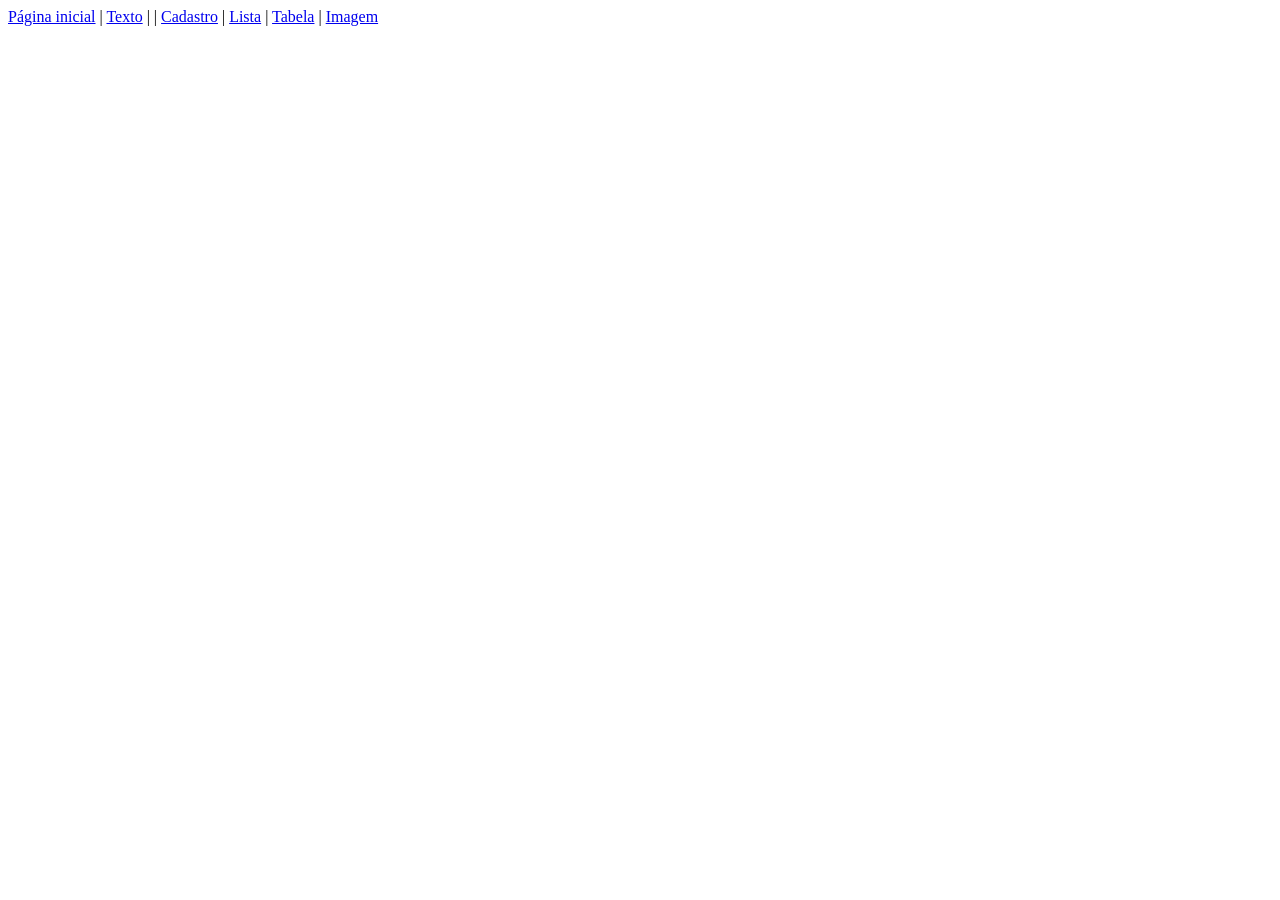
<file: index.html>
<!DOCTYPE html>
<html lang="pt-br">
<head>
    <meta charset="UTF-8">
    <meta name="viewport" content="width=device-width, initial-scale=1.0">
    <title>Projeto WEB - HTML/CSS</title>
</head>
<body>
    <div id="links">
        <a href="index.html">Página inicial</a> | <a href="/paginas/texto.html">Texto</a> | <a href="/paginas/outras_paginas/outro_texto.html"></a> | <a href="/paginas/cadastro.html"> Cadastro</a> | <a href="/pagina/listas.html">Lista</a> | <a href="/paginas/tabela.html">Tabela</a> | <a href="/paginas/imagens.html">Imagem</a>
                                                                                                  
    </div>
    
</body>
</html>
</file>
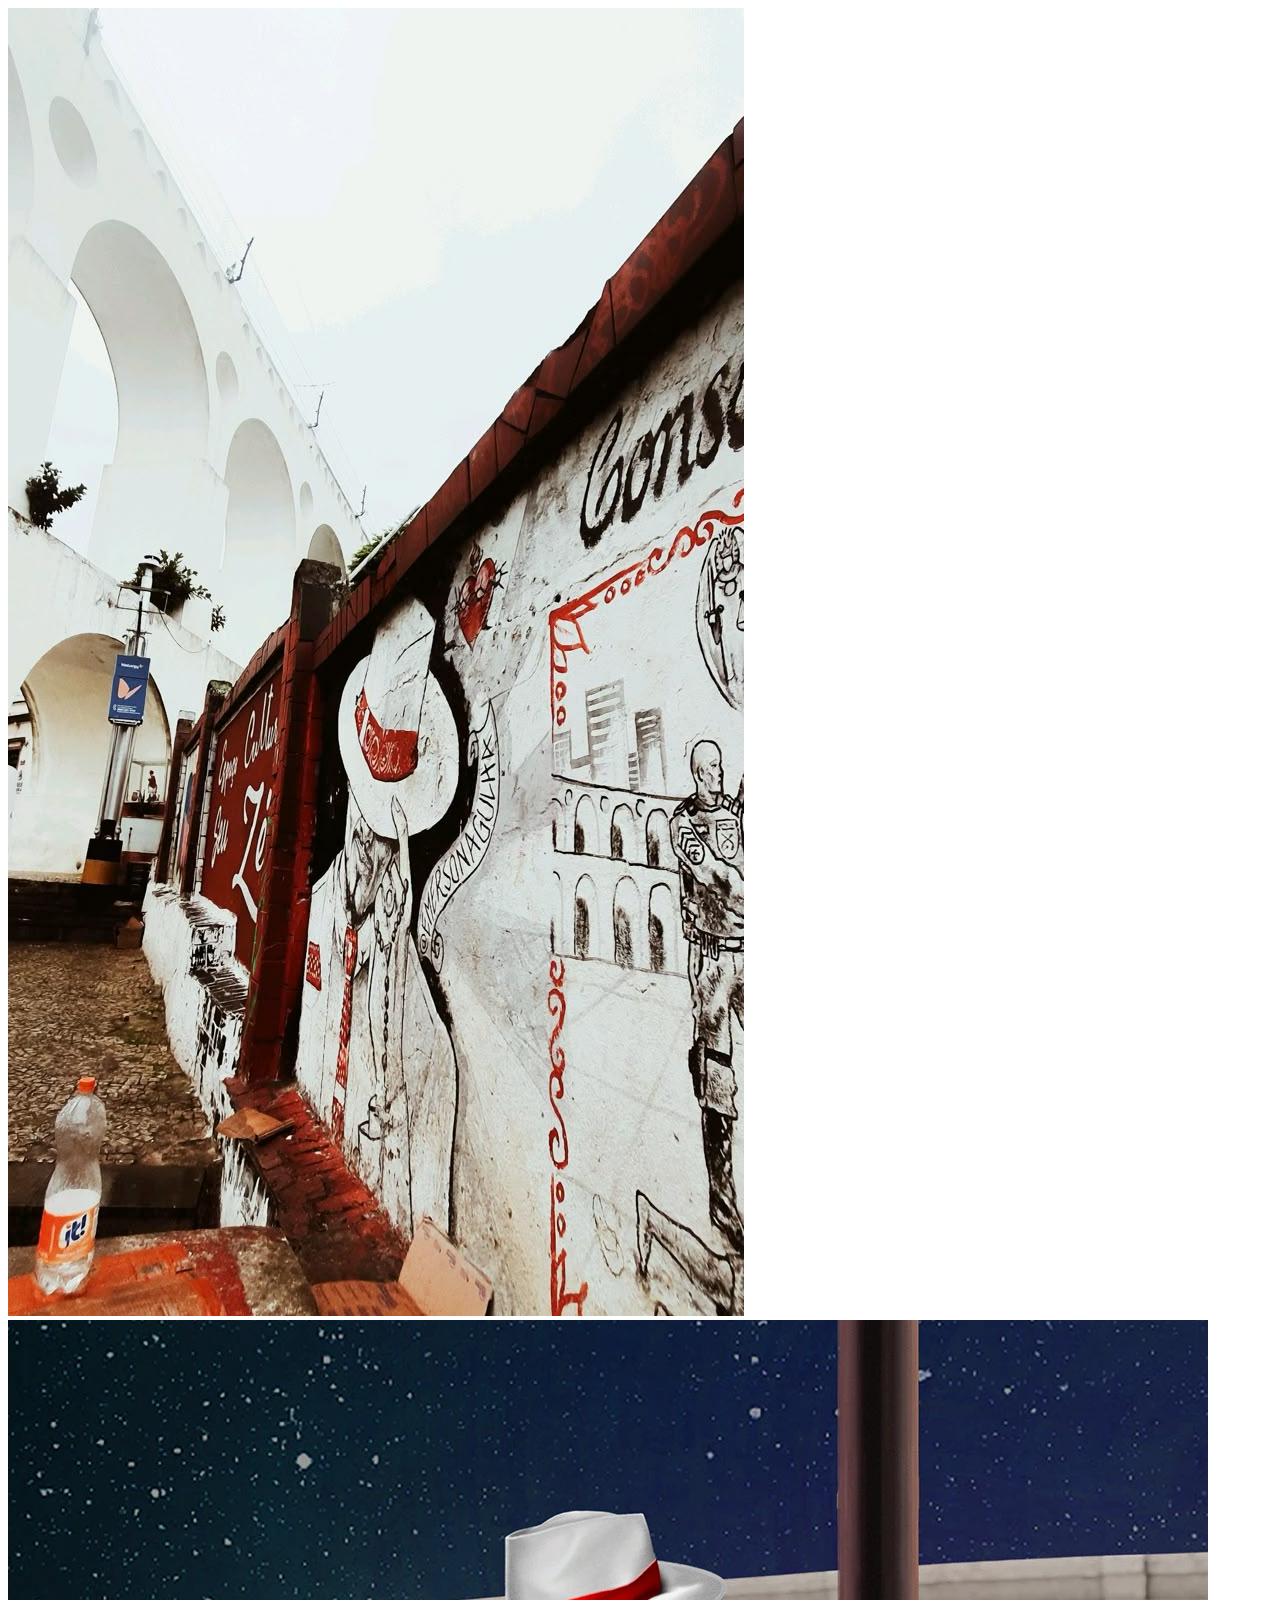
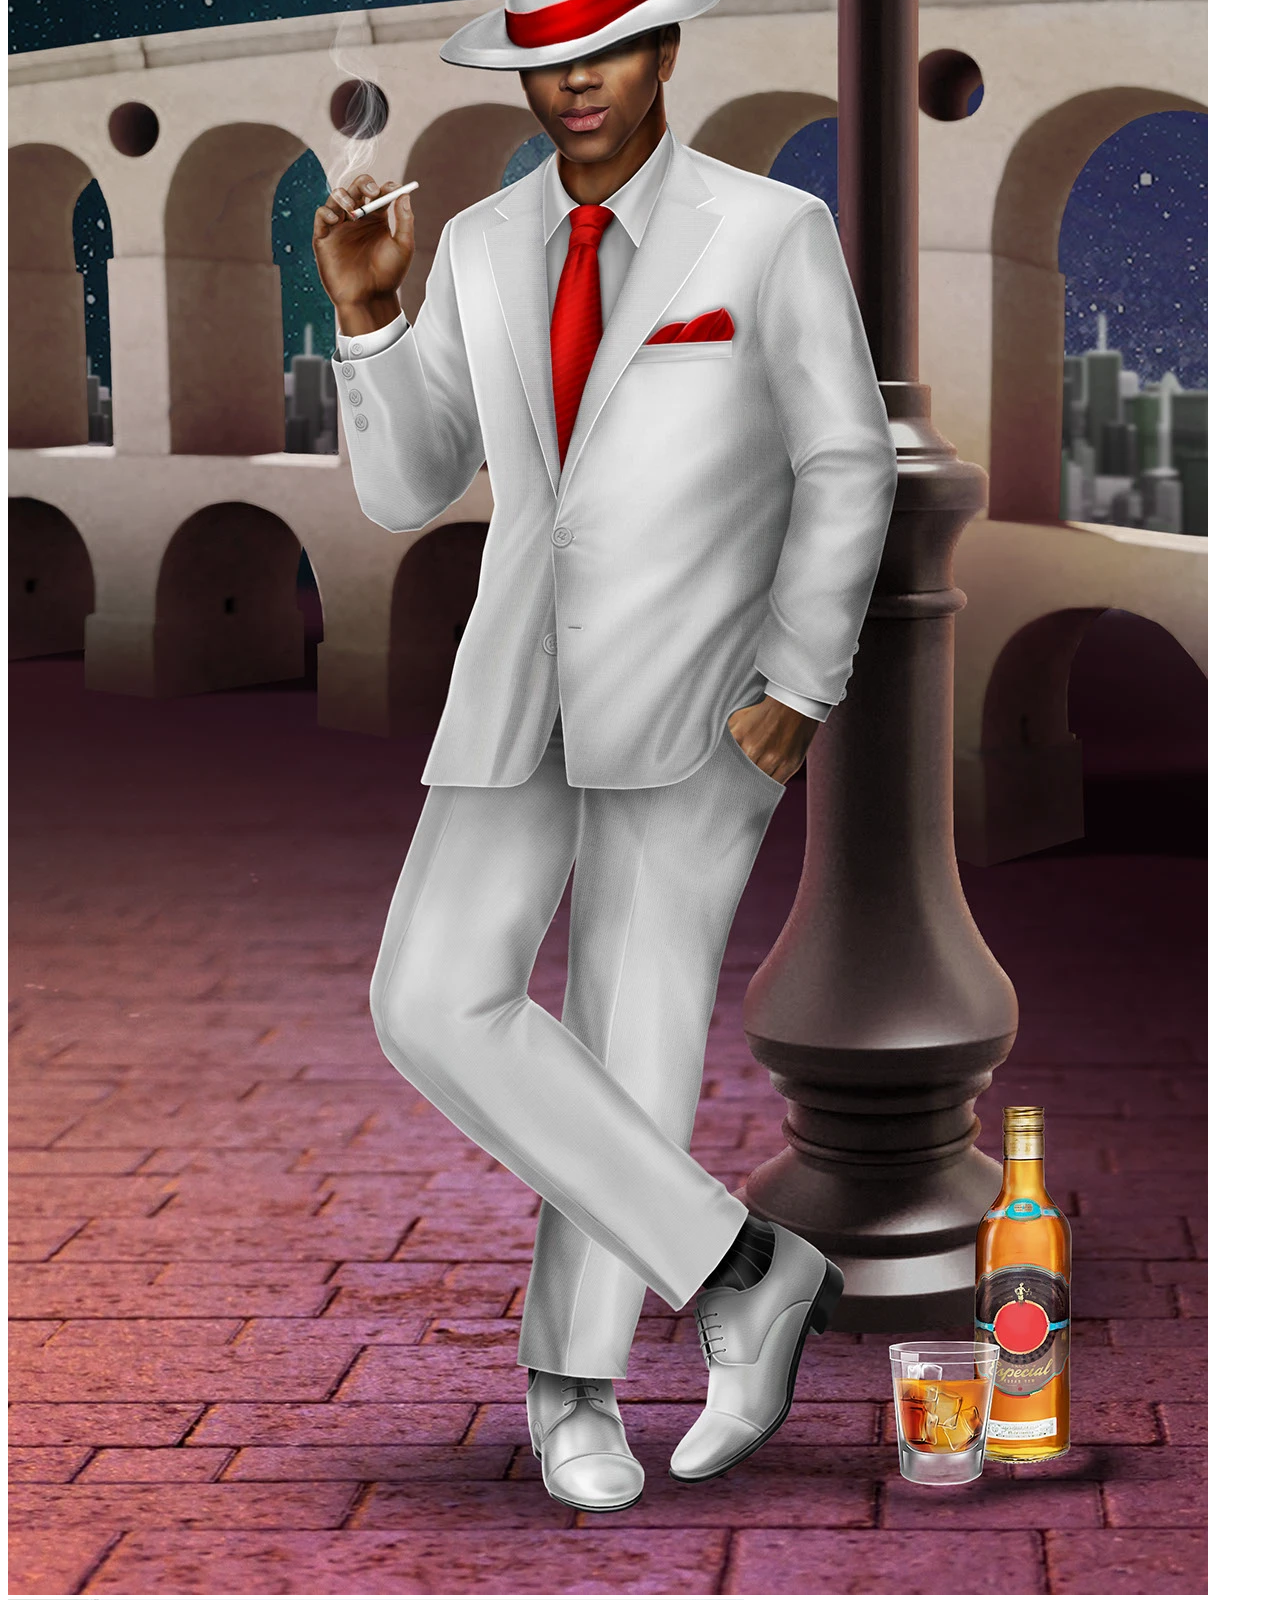
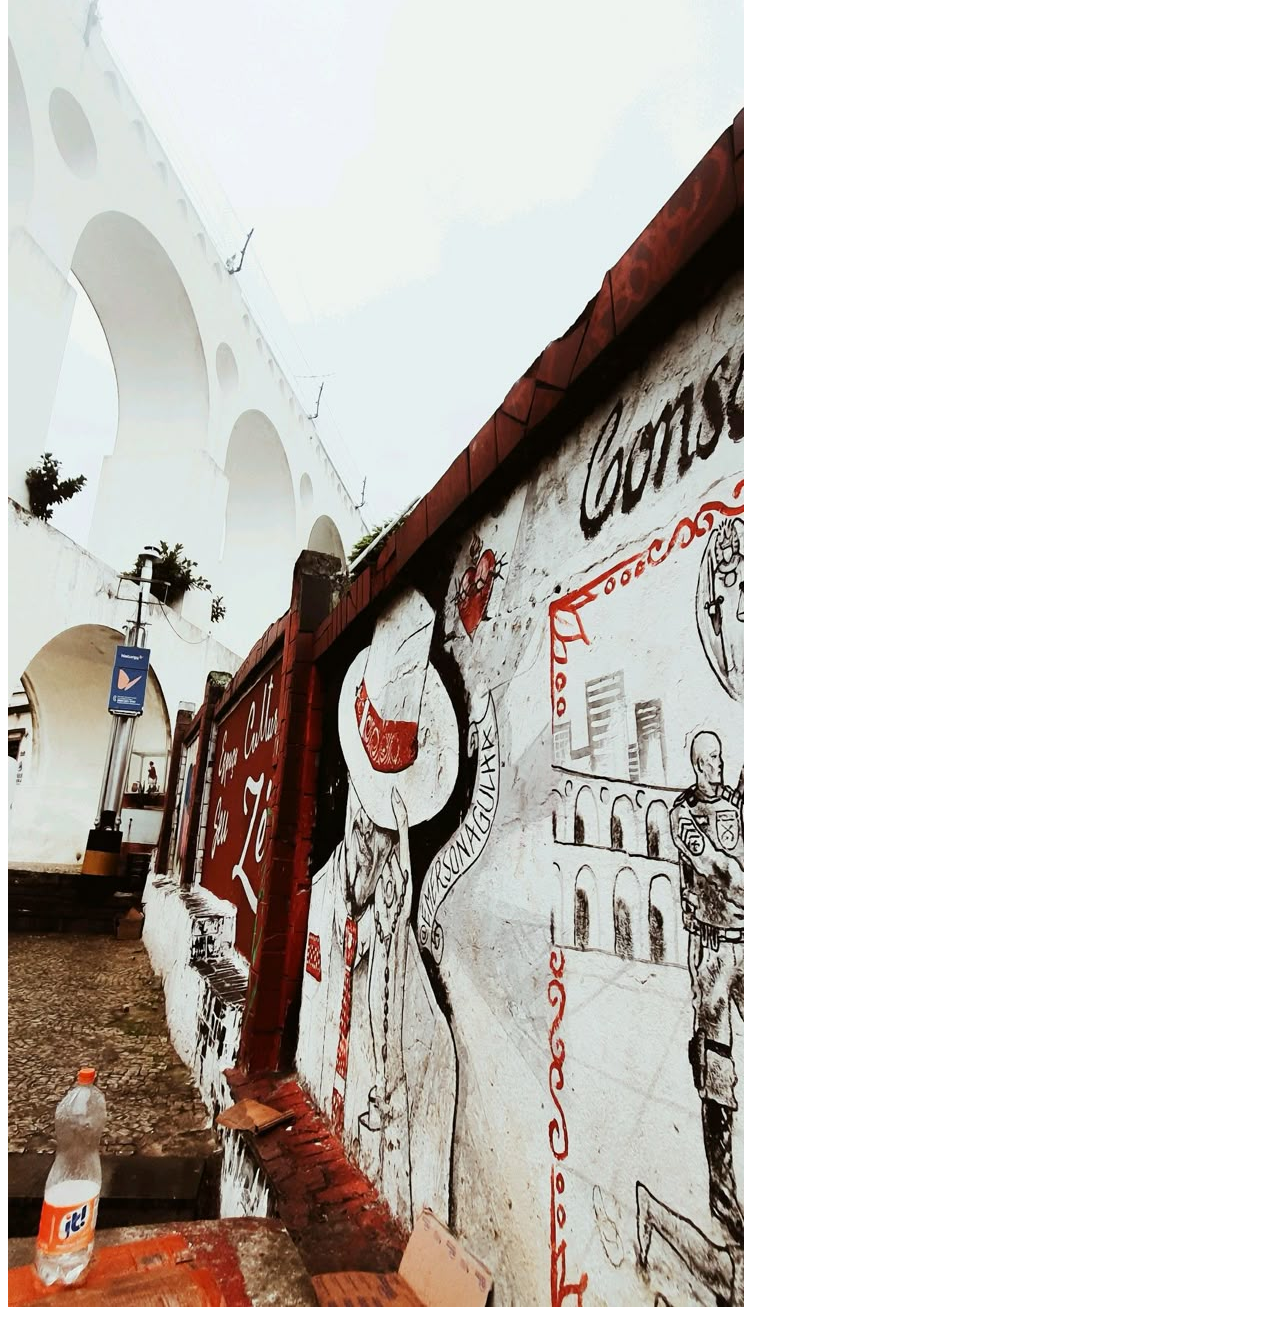
<file: imagens.html>
<!DOCTYPE html>
<html lang="pt-br">
<head>
    <meta charset="UTF-8">
    <meta name="viewport" content="width=device-width, initial-scale=1.0">
    <title>Projeto WEB - HTML/CSS</title>
<body>
    <div id="div-imagens">
        <img src="../imagens/lapa de seu ze.jpg" alt="Lapa de Seu Zé">
        <img src="../imagens/Seu Zé.jpg" alt="Seu Zé">
        <img src="/imagens/lapa de seu ze.jpg" alt="">
    </div>
</body>
</html>
</file>
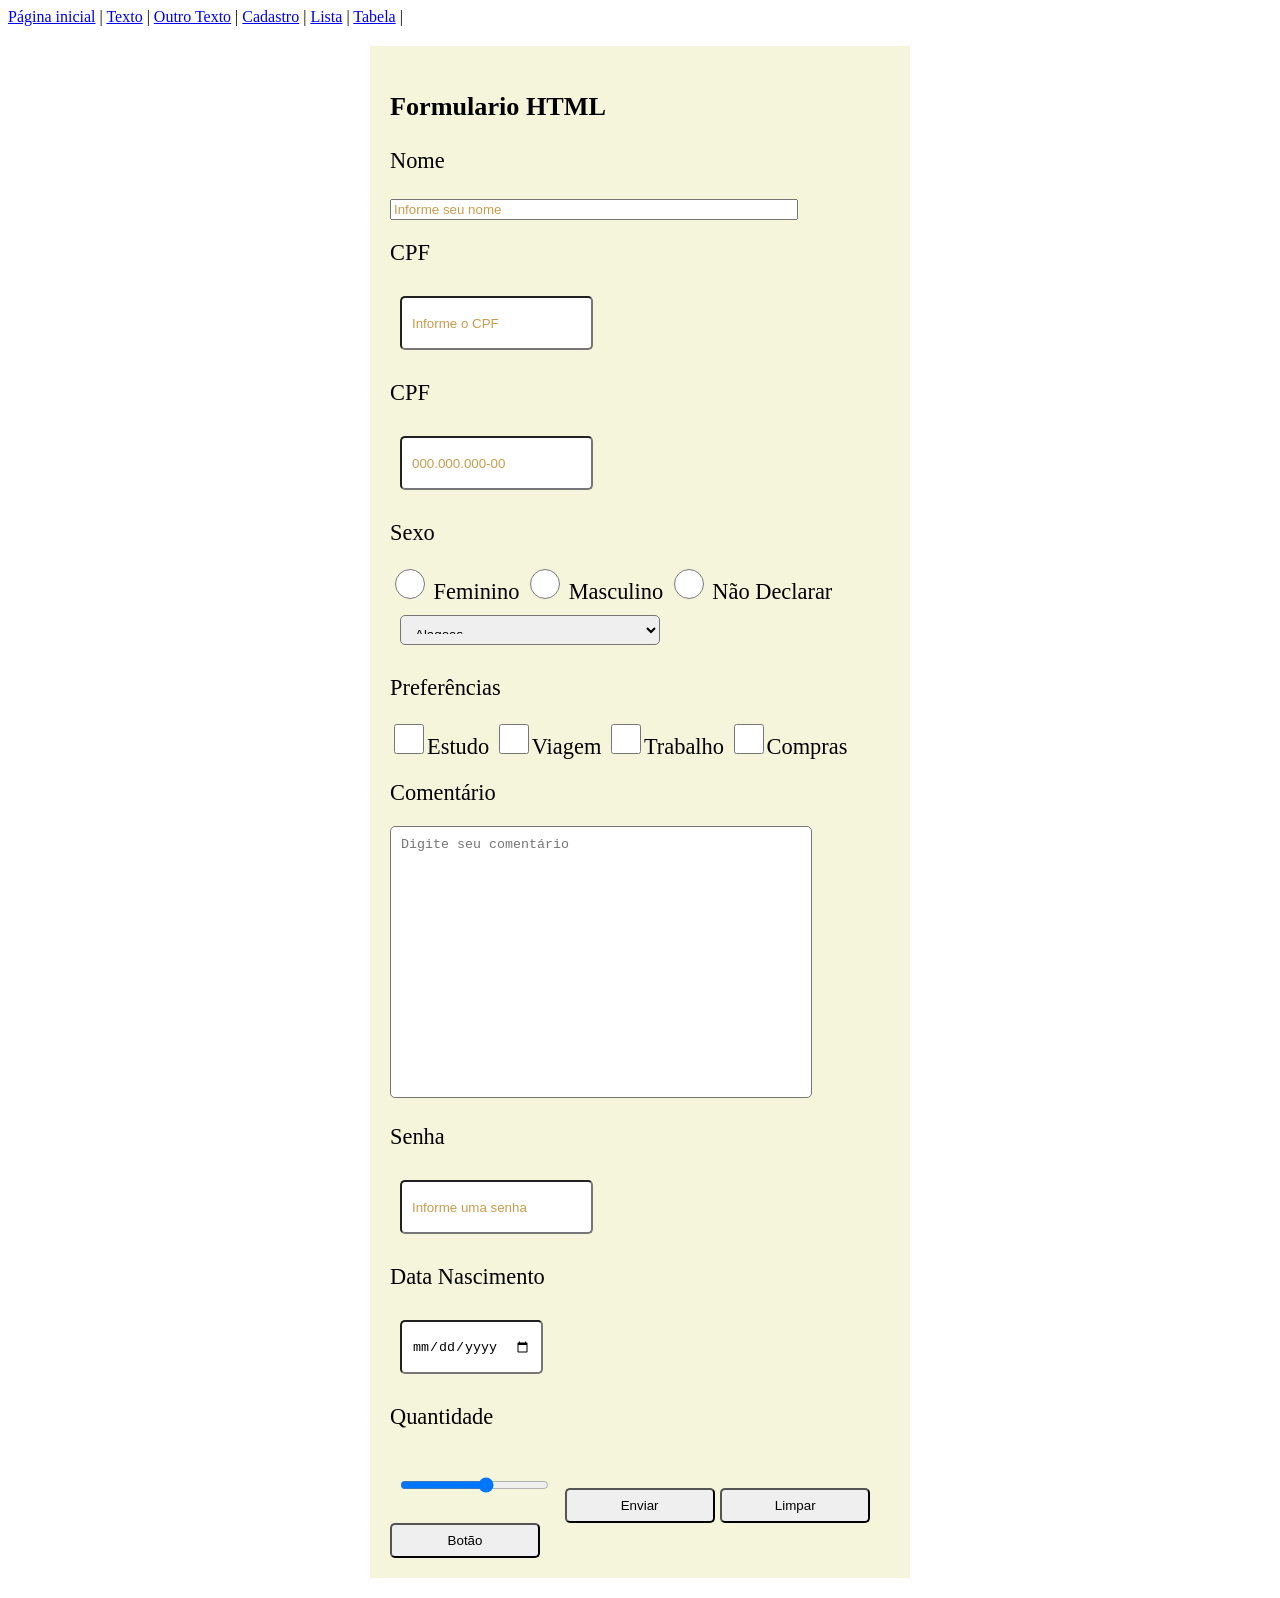
<file: paginas/cadastro.html>
<!DOCTYPE html>
<html lang="en">
<head>
    <meta charset="UTF-8">
    <meta name="viewport" content="width=device-width, initial-scale=1.0">
    <title>Projeto WEB - HTML/CSS</title>
    <link rel="stylesheet" href="../css/style_formulario.css">
</head>
<body>
    <div id="links">
        <a href="index.html">Página inicial</a> | <a href="/paginas/texto.html">Texto</a> | <a href="/paginas/outras_paginas/outro_texto.html">Outro Texto</a> | <a href="cadastro.html"> Cadastro</a> | <a href="listas.html">Lista</a> | <a href="tabela.html">Tabela</a> | <a href="imagens.html"></a>
                                                                                                  
    </div>

    <div id="div-form">
        <h3>Formulario HTML</h3>

         <form action="form-pessoa" id="form-pessoa" method="post">

            <label for="nome">Nome</label>
            <input type="text" name="nome" id="nome" class="input-txt01" maxlength="6" required placeholder="Informe seu nome">

            <label for="cpf">CPF</label>
           <input type="text" name="cpf" id="cpf" class="input-txt02" maxlength="14" required placeholder="Informe o CPF">

           <label for="cpf">CPF</label>
           <input type="text" name="cpf" id="cpf" class="input-txt02" maxlength="14" required pattern="[0-9]{3}\.[0-9]{3}\.[0-9]{3}-[0-9]{2}" placeholder="000.000.000-00">

           <label for="sexo">Sexo</label>
           <input type="radio" name="sexo" id="sxF" class="input-radio" required value="F"> Feminino
           <input type="radio" name="sexo" id="sxM" class="input-radio" required value="M"> Masculino
           <input type="radio" name="sexo" id="sxND" class="input-radio" value="N"> Não Declarar

           <select name="estado" id="estado" class="input-txt02" required>
            <option value="Al">Alagoas</option>
            <option value="Ba">Bahia</option>
            <option value="Pe">Pernambuco</option>
            <option value="Pb">Paraíba</option>
            <option value="RN">Rio Grande do Norte</option>
            <option value="Ce">Ceará</option>
            <option value="Pi">Piauí</option>
            <option value="Ma">Maranhão</option>
            <option value="Se">Sergipe</option>
            

           </select>

           <label for="preferencias">Preferências</label>
           <input type="checkbox" name="estudo" class="input-check" id="estudo" value="Estudo">Estudo
           <input type="checkbox" name="viagem" class="input-check" id="viagem" value="viagem">Viagem
           <input type="checkbox" name="trabalho" class="input-check" id="trabalho" value="trabalho">Trabalho
           <input type="checkbox" name="compras" class="input-check" id="compras" value="compras">Compras

           <label for="comentario">Comentário</label>
           <textarea name="comentario" id="comentario" placeholder="Digite seu comentário"></textarea>

           <label for="senha">Senha</label>
           <input type="password" name="senha" id="senha" class="input-txt02" required placeholder="Informe uma senha" maxlength="6">

           <label for="datanascimento">Data Nascimento</label>
           <input type="date" name="datanascimento" id="datanascimento" class="input-txt02" required>


           <label for="senha">Quantidade</label>
           <input type="range" name="quantidade" id="quantidade" class="input-txt02" required min="0" max="10" step="2">

           <button type="submit" id="btn-Enviar" class="btn">Enviar</button>
           <button type="reset" id="btn-Limpar" class="btn">Limpar</button>
           <button id="btn" class="btn">Botão</button>
           
           

         </form> 



    </div>
</body>
</html>
</file>
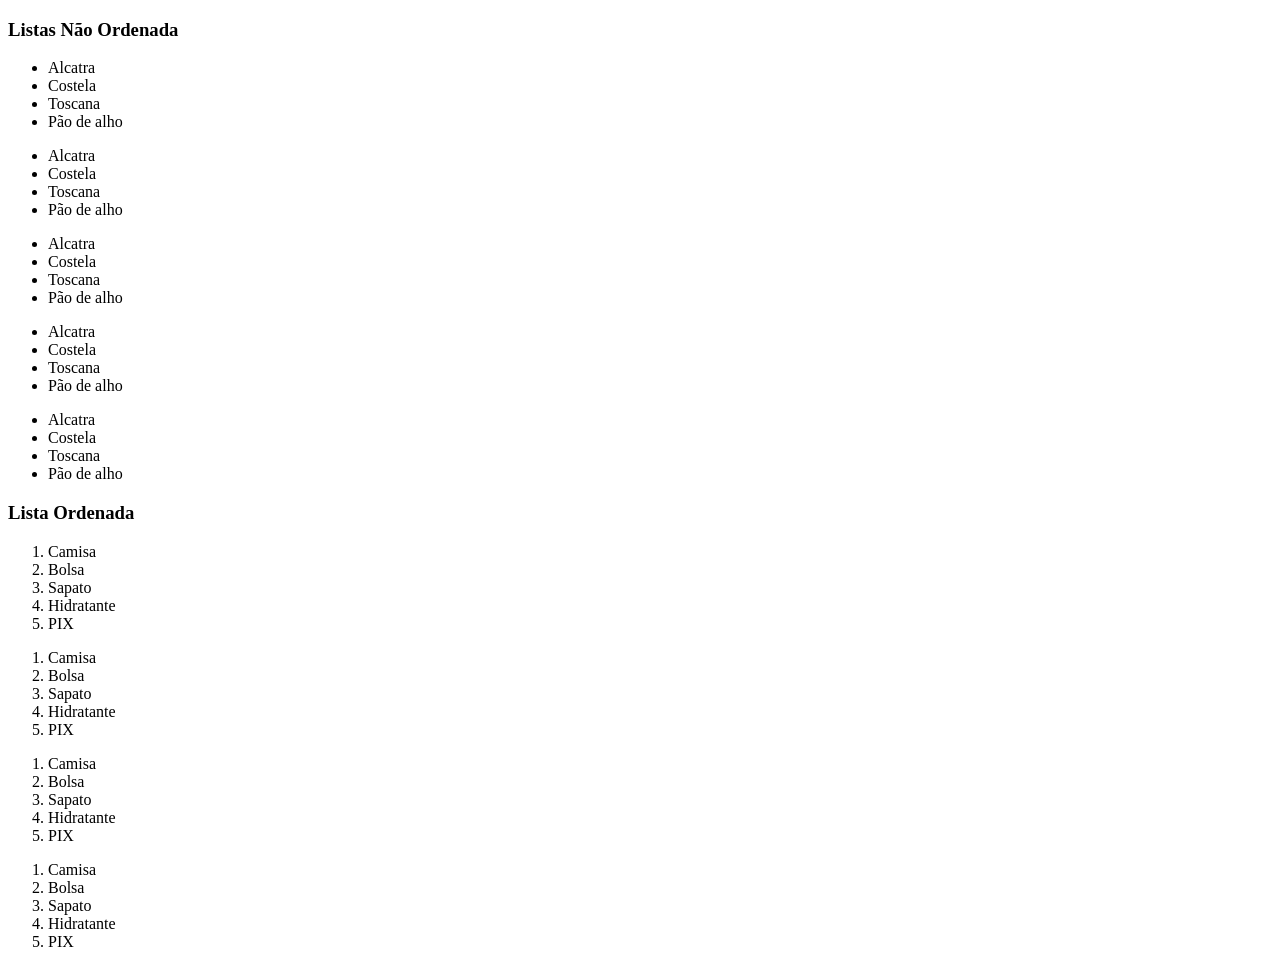
<file: paginas/listas.html>
<!DOCTYPE html>
<html lang="pt-br">
<head>
    <meta charset="UTF-8">
    <meta name="viewport" content="width=device-width, initial-scale=1.0">
    <title>>Projeto WEB - HTML/CSS</title>
</head>
<body>
    <div id="listas">
        <h3>Listas Não Ordenada</h3>
        <ul>
            <li>Alcatra</li>
            <li>Costela</li>
            <li>Toscana</li>
            <li>Pão de alho</li>
        </ul>

        <ul>
            <li>Alcatra</li>
            <li>Costela</li>
            <li>Toscana</li>
            <li>Pão de alho</li>
        </ul>

        <ul>
            <li>Alcatra</li>
            <li>Costela</li>
            <li>Toscana</li>
            <li>Pão de alho</li>
        </ul>

        <ul>
            <li>Alcatra</li>
            <li>Costela</li>
            <li>Toscana</li>
            <li>Pão de alho</li>
        </ul>

        <ul>
            <li>Alcatra</li>
            <li>Costela</li>
            <li>Toscana</li>
            <li>Pão de alho</li>
        </ul>

        <h3>Lista Ordenada</h3>

        <ol>
            <li>Camisa</li>
            <li>Bolsa</li>
            <li>Sapato</li>
            <li>Hidratante</li>
            <li>PIX</li>
        </ol>


         <ol>
            <li>Camisa</li>
            <li>Bolsa</li>
            <li>Sapato</li>
            <li>Hidratante</li>
            <li>PIX</li>
        </ol>

         <ol>
            <li>Camisa</li>
            <li>Bolsa</li>
            <li>Sapato</li>
            <li>Hidratante</li>
            <li>PIX</li>
        </ol>

         <ol>
            <li>Camisa</li>
            <li>Bolsa</li>
            <li>Sapato</li>
            <li>Hidratante</li>
            <li>PIX</li>
        </ol>
    </div>
</body>
</html>
</file>
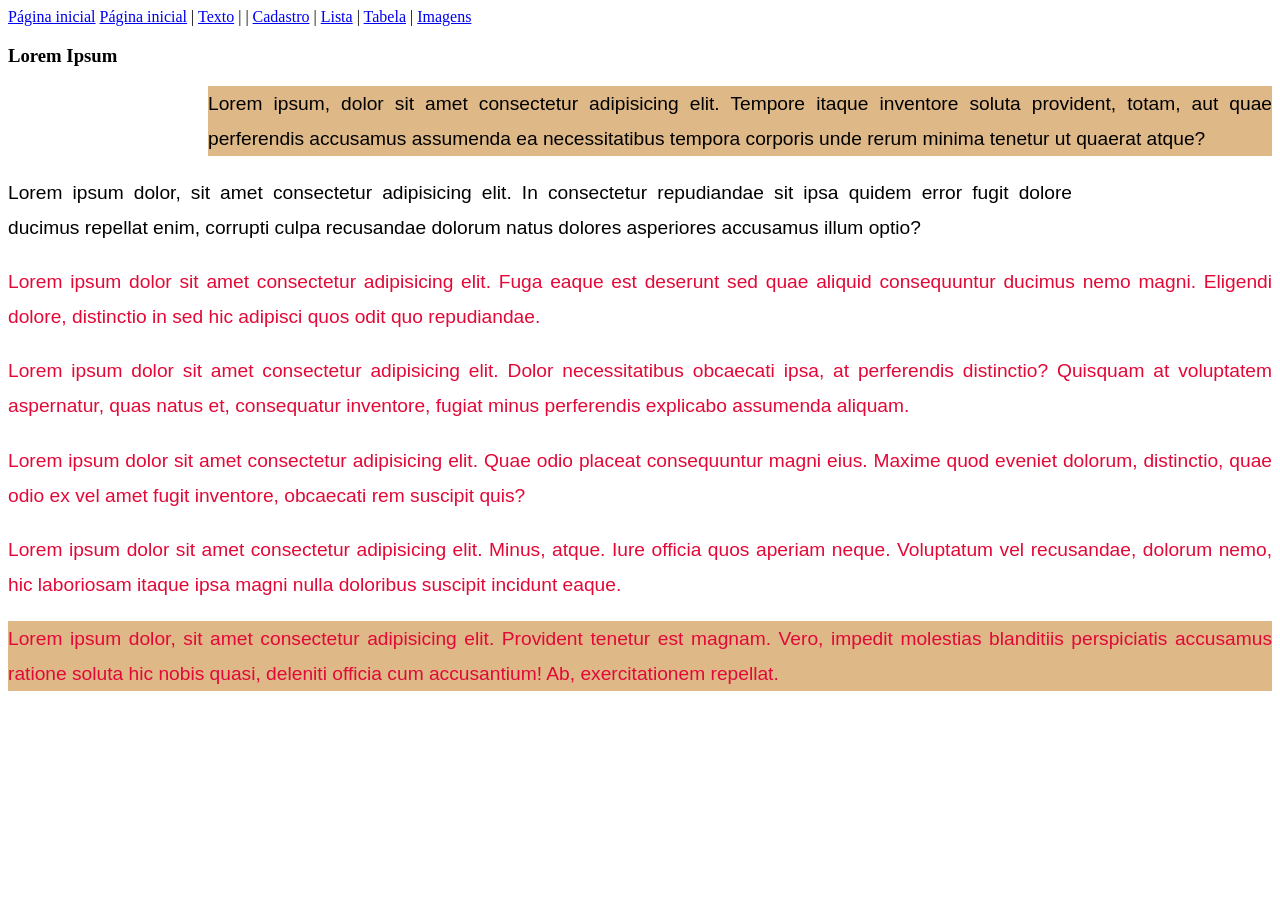
<file: paginas/texto.html>
<!DOCTYPE html>
<html lang="pt-br">
<head>
    <meta charset="UTF-8">
    <meta name="viewport" content="width=device-width, initial-scale=1.0">
    <title>Projeto WEB - HTML/CSS</title>
    <link rel="stylesheet" href="../css/style_texto.css">
</head>
<body>
        <div id="links">
             <a href="../index.html">Página inicial</a>
             <a href="index.html">Página inicial</a> | <a href= "texto.html">Texto</a> | <a href="/paginas/outras_paginas/outro_texto.html"></a> | <a href= cadastro.html"> Cadastro</a> | <a href=" listas.html">Lista</a> | <a href="tabela.html">Tabela</a> | <a href="imagens.html">Imagens</a>
        </div>

        <div id="texto">
            <h3>Lorem Ipsum</h3>

           <p id="paragrafo01" class="especial">Lorem ipsum, dolor sit amet consectetur adipisicing elit. Tempore itaque inventore soluta provident, totam, aut quae perferendis accusamus assumenda ea necessitatibus tempora corporis unde rerum minima tenetur ut quaerat atque?</p>
           <p id="paragrafo02">Lorem ipsum dolor, sit amet consectetur adipisicing elit. In consectetur repudiandae sit ipsa quidem error fugit dolore ducimus repellat enim, corrupti culpa recusandae dolorum natus dolores asperiores accusamus illum optio?</p>
           <p class="paragrafos">Lorem ipsum dolor sit amet consectetur adipisicing elit. Fuga eaque est deserunt sed quae aliquid consequuntur ducimus nemo magni. Eligendi dolore, distinctio in sed hic adipisci quos odit quo repudiandae.</p>
           <p class="paragrafos">Lorem ipsum dolor sit amet consectetur adipisicing elit. Dolor necessitatibus obcaecati ipsa, at perferendis distinctio? Quisquam at voluptatem aspernatur, quas natus et, consequatur inventore, fugiat minus perferendis explicabo assumenda aliquam.</p>
           <p class="paragrafos">Lorem ipsum dolor sit amet consectetur adipisicing elit. Quae odio placeat consequuntur magni eius. Maxime quod eveniet dolorum, distinctio, quae odio ex vel amet fugit inventore, obcaecati rem suscipit quis?</p>
           <p class="paragrafos">Lorem ipsum dolor sit amet consectetur adipisicing elit. Minus, atque. Iure officia quos aperiam neque. Voluptatum vel recusandae, dolorum nemo, hic laboriosam itaque ipsa magni nulla doloribus suscipit incidunt eaque.</p>
           <p class="paragrafos especial">Lorem ipsum dolor, sit amet consectetur adipisicing elit. Provident tenetur est magnam. Vero, impedit molestias blanditiis perspiciatis accusamus ratione soluta hic nobis quasi, deleniti officia cum accusantium! Ab, exercitationem repellat.</p>
        </div>
</body>
</html>
</file>
<file: css/style_formulario.css>
label{
    display: block;
    margin: 20px 0px;
}

input-txt01, .input-txt02{
    height: 30px;
    border-radius: 5px;
    padding: 10px;
    margin: 10px;
}

select{
    height: 60px;
}

.input-txt01, textarea{
    width: 400px;
}

input-txt02, select{
    width: 260px;
}

textarea{
    height: 250px;
    resize: none;
    padding: 10px;
    border-radius: 5px;
}

input::placeholder{
    color: rgb(198, 156, 77);
    font-size: 1.6m;
}

input[type="radio"], input[type="checkbox"]{
    width: 30px;
    height: 30px;
    cursor: pointer;
}

#div-form{
    width: 500px;
    min-height: 600px;
    margin: 20px auto;
    background-color: beige;
    padding: 20px;
    font-size: 1.4em;
}

#div-btns{
    width: 100%;
    height: 40px;
}

button{
    width: 150px;
    height: 35px;
    cursor: pointer;
    border-radius: 5px;
}
</file>
<file: css/style_texto.css>
/*
seletor{
        propriedade: valor;
        propriedade: valor;

}
*/

p{
    font-family: Helvetica;
    font-size: 1.2em;
    text-align: justify;
    line-height: 35px;
}

#paragrafo01{
    margin-left: 200px;

}

#paragrafo02{
    margin-right: 200px;
}

.paragrafos{
    color: #e20837;
}

.especial{
    background-color: burlywood;
}
</file>
